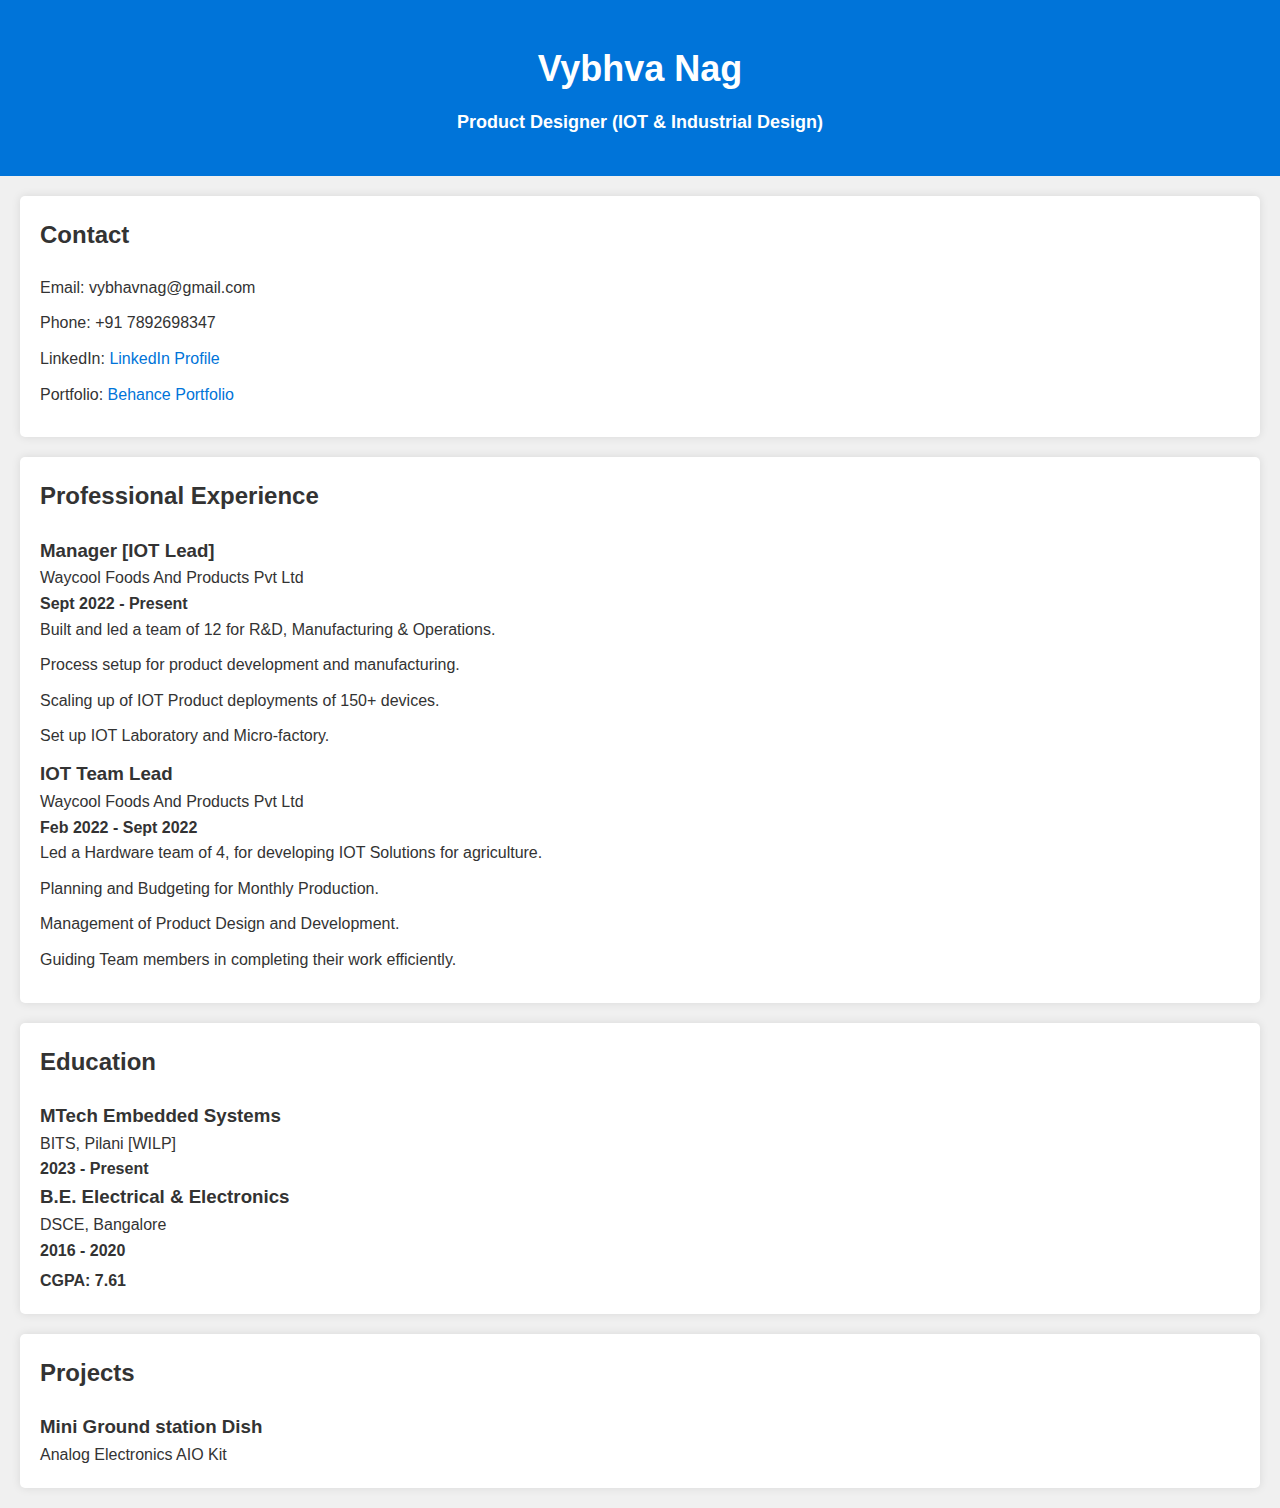
<file: index.html>
<!DOCTYPE html>
<html lang="en">
<head>
    <meta charset="UTF-8">
    <meta name="viewport" content="width=device-width, initial-scale=1.0">
    <link rel="stylesheet" href="style.css">
    <title>Vybhva Nag - Resume</title>
</head>
<body>
    <header>
        <h1>Vybhva Nag</h1>
        <p class="subtitle">Product Designer (IOT & Industrial Design)</p>
    </header>
    
    <section id="contact">
        <h2>Contact</h2>
        <ul>
            <li>Email: vybhavnag@gmail.com</li>
            <li>Phone: +91 7892698347</li>
            <li>LinkedIn: <a href="https://www.linkedin.com/in/vybhva-nag" target="_blank">LinkedIn Profile</a></li>
            <li>Portfolio: <a href="https://www.behance.net/vybhavnag" target="_blank">Behance Portfolio</a></li>
        </ul>
    </section>
    
    <section id="experience">
        <h2>Professional Experience</h2>
        
        <article>
            <h3>Manager [IOT Lead]</h3>
            <p>Waycool Foods And Products Pvt Ltd</p>
            <p class="date">Sept 2022 - Present</p>
            <ul>
                <li>Built and led a team of 12 for R&D, Manufacturing & Operations.</li>
                <li>Process setup for product development and manufacturing.</li>
                <li>Scaling up of IOT Product deployments of 150+ devices.</li>
                <li>Set up IOT Laboratory and Micro-factory.</li>
            </ul>
        </article>
        
        <article>
            <h3>IOT Team Lead</h3>
            <p>Waycool Foods And Products Pvt Ltd</p>
            <p class="date">Feb 2022 - Sept 2022</p>
            <ul>
                <li>Led a Hardware team of 4, for developing IOT Solutions for agriculture.</li>
                <li>Planning and Budgeting for Monthly Production.</li>
                <li>Management of Product Design and Development.</li>
                <li>Guiding Team members in completing their work efficiently.</li>
            </ul>
        </article>
        
        <!-- Include more experience entries -->
        
    </section>
    
    <section id="education">
        <h2>Education</h2>
        
        <article>
            <h3>MTech Embedded Systems</h3>
            <p>BITS, Pilani [WILP]</p>
            <p class="date">2023 - Present</p>
        </article>
        
        <article>
            <h3>B.E. Electrical & Electronics</h3>
            <p>DSCE, Bangalore</p>
            <p class="date">2016 - 2020</p>
            <p class="cgpa">CGPA: 7.61</p>
        </article>
        
        <!-- Include more education entries -->
        
    </section>
    
    <section id="projects">
        <h2>Projects</h2>
        
        <article>
            <h3>Mini Ground station Dish</h3>
            <p>Analog Electronics AIO Kit</p>
            <!-- Include more project entries -->
        </article>
        
    </section>
    
</body>
</html>
</file>
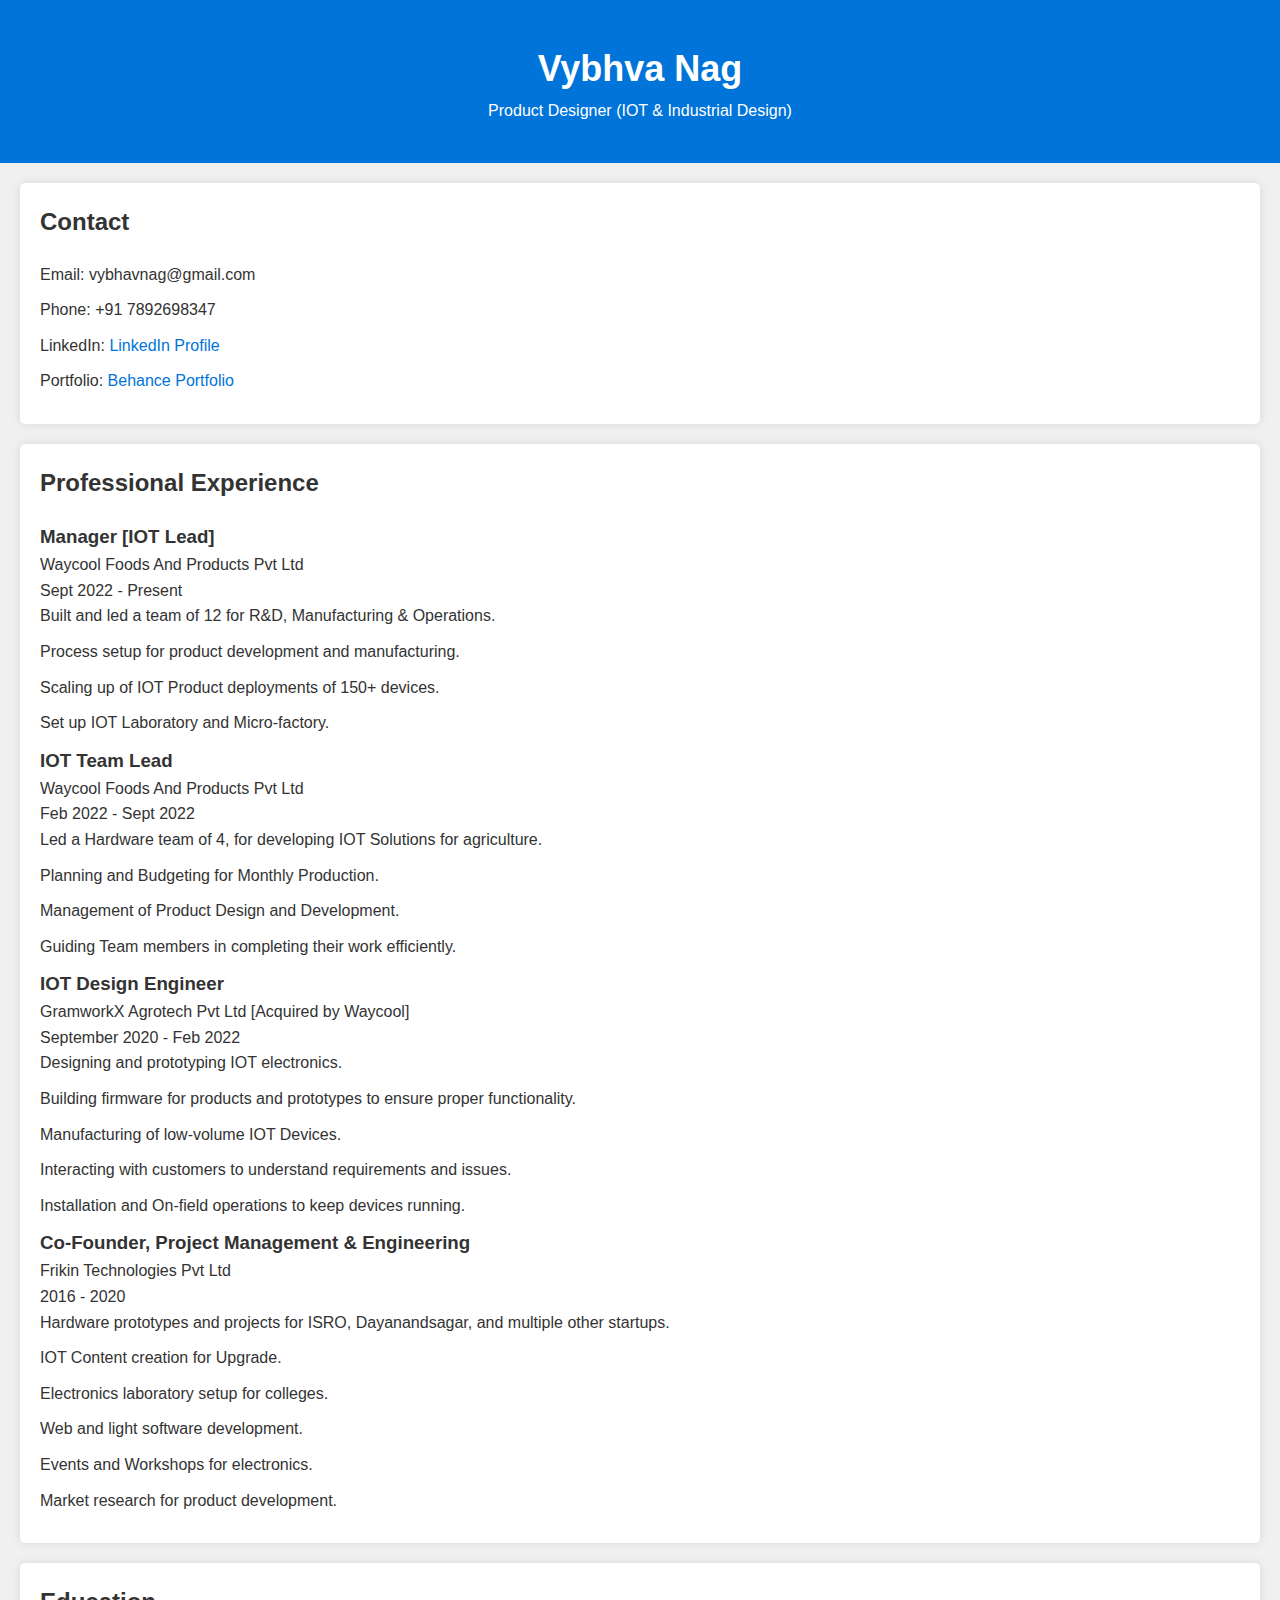
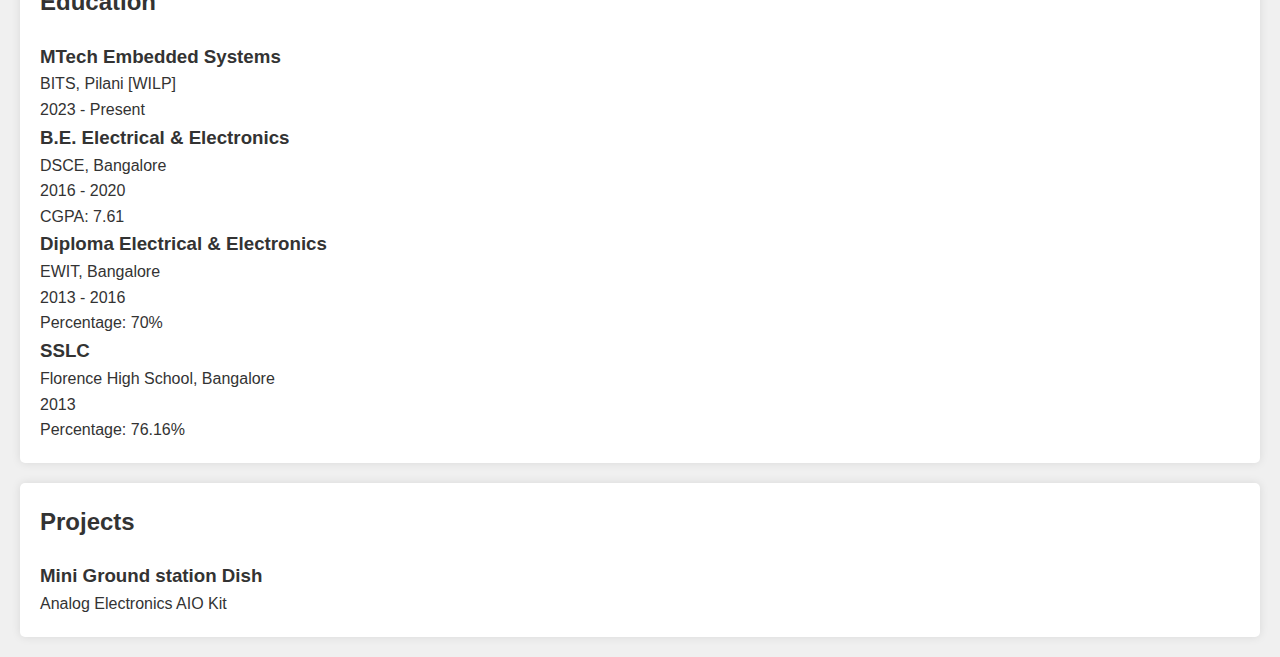
<file: intex.html>
<!DOCTYPE html>
<html lang="en">
<head>
    <meta charset="UTF-8">
    <meta name="viewport" content="width=device-width, initial-scale=1.0">
    <link rel="stylesheet" href="style.css">
    <title>Vybhva Nag - Resume</title>
</head>
<body>
    <header>
        <h1>Vybhva Nag</h1>
        <p>Product Designer (IOT & Industrial Design)</p>
    </header>
    
    <section id="contact">
        <h2>Contact</h2>
        <ul>
            <li>Email: vybhavnag@gmail.com</li>
            <li>Phone: +91 7892698347</li>
            <li>LinkedIn: <a href="https://www.linkedin.com/in/vybhva-nag" target="_blank">LinkedIn Profile</a></li>
            <li>Portfolio: <a href="https://www.behance.net/vybhavnag" target="_blank">Behance Portfolio</a></li>
        </ul>
    </section>
    
    <section id="experience">
        <h2>Professional Experience</h2>
        
        <article>
            <h3>Manager [IOT Lead]</h3>
            <p>Waycool Foods And Products Pvt Ltd</p>
            <p>Sept 2022 - Present</p>
            <ul>
                <li>Built and led a team of 12 for R&D, Manufacturing & Operations.</li>
                <li>Process setup for product development and manufacturing.</li>
                <li>Scaling up of IOT Product deployments of 150+ devices.</li>
                <li>Set up IOT Laboratory and Micro-factory.</li>
            </ul>
        </article>
        
        <article>
            <h3>IOT Team Lead</h3>
            <p>Waycool Foods And Products Pvt Ltd</p>
            <p>Feb 2022 - Sept 2022</p>
            <ul>
                <li>Led a Hardware team of 4, for developing IOT Solutions for agriculture.</li>
                <li>Planning and Budgeting for Monthly Production.</li>
                <li>Management of Product Design and Development.</li>
                <li>Guiding Team members in completing their work efficiently.</li>
            </ul>
        </article>
        
        <article>
            <h3>IOT Design Engineer</h3>
            <p>GramworkX Agrotech Pvt Ltd [Acquired by Waycool]</p>
            <p>September 2020 - Feb 2022</p>
            <ul>
                <li>Designing and prototyping IOT electronics.</li>
                <li>Building firmware for products and prototypes to ensure proper functionality.</li>
                <li>Manufacturing of low-volume IOT Devices.</li>
                <li>Interacting with customers to understand requirements and issues.</li>
                <li>Installation and On-field operations to keep devices running.</li>
            </ul>
        </article>
        
        <article>
            <h3>Co-Founder, Project Management & Engineering</h3>
            <p>Frikin Technologies Pvt Ltd</p>
            <p>2016 - 2020</p>
            <ul>
                <li>Hardware prototypes and projects for ISRO, Dayanandsagar, and multiple other startups.</li>
                <li>IOT Content creation for Upgrade.</li>
                <li>Electronics laboratory setup for colleges.</li>
                <li>Web and light software development.</li>
                <li>Events and Workshops for electronics.</li>
                <li>Market research for product development.</li>
            </ul>
        </article>
    </section>
    
    <section id="education">
        <h2>Education</h2>
        
        <article>
            <h3>MTech Embedded Systems</h3>
            <p>BITS, Pilani [WILP]</p>
            <p>2023 - Present</p>
        </article>
        
        <article>
            <h3>B.E. Electrical & Electronics</h3>
            <p>DSCE, Bangalore</p>
            <p>2016 - 2020</p>
            <p>CGPA: 7.61</p>
        </article>
        
        <article>
            <h3>Diploma Electrical & Electronics</h3>
            <p>EWIT, Bangalore</p>
            <p>2013 - 2016</p>
            <p>Percentage: 70%</p>
        </article>
        
        <article>
            <h3>SSLC</h3>
            <p>Florence High School, Bangalore</p>
            <p>2013</p>
            <p>Percentage: 76.16%</p>
        </article>
    </section>
    
    <section id="projects">
        <h2>Projects</h2>
        
        <article>
            <h3>Mini Ground station Dish</h3>
            <p>Analog Electronics AIO Kit</p>
            <!-- Add more projects with descriptions -->
        </article>
    </section>
</body>
</html>
</file>
<file: style.css>
/* Reset styles */
body, h1, h2, h3, p, ul, li, a {
    margin: 0;
    padding: 0;
    border: 0;
}

/* Basic styling */
body {
    font-family: Arial, sans-serif;
    background-color: #f0f0f0;
    color: #333;
    margin: 0;
    padding: 0;
    line-height: 1.6;
}

header {
    background-color: #0074d9;
    color: white;
    text-align: center;
    padding: 40px 0;
}

h1 {
    font-size: 36px;
}

.subtitle {
    font-size: 18px;
    font-weight: bold;
    margin-top: 10px;
}

section {
    margin: 20px;
    padding: 20px;
    background-color: white;
    border-radius: 5px;
    box-shadow: 0 0 10px rgba(0, 0, 0, 0.1);
}

h2 {
    font-size: 24px;
    margin-bottom: 20px;
}

.date {
    font-weight: bold;
}

.cgpa {
    font-weight: bold;
    margin-top: 5px;
}

ul {
    list-style: none;
    padding: 0;
}

li {
    margin-bottom: 10px;
}

a {
    text-decoration: none;
    color: #0074d9;
}

/* Media Queries for responsiveness */
@media screen and (max-width: 768px) {
    header {
        padding: 20px 0;
    }

    h1 {
        font-size: 28px;
    }

    .subtitle {
        font-size: 16px;
    }

    section {
        margin: 10px;
        padding: 15px;
    }

    h2 {
        font-size: 20px;
    }
}
</file>
